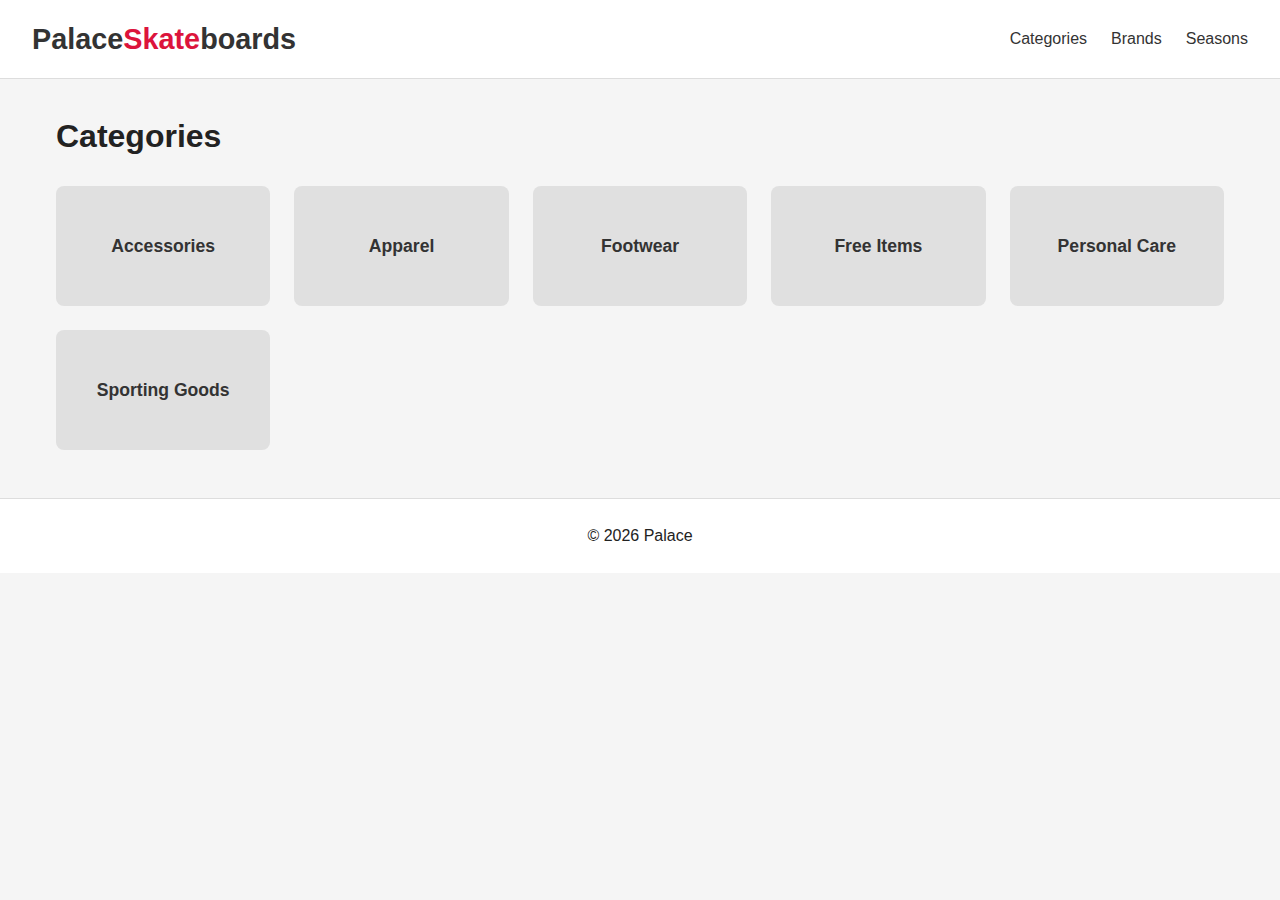
<file: vscode-statisk site/index.html>
<!DOCTYPE html>
<html lang="da">
<head>
    <meta charset="UTF-8">
    <meta name="viewport" content="width=device-width, initial-scale=1.0">
    <title>Palace Skateboards | Categories</title>
    <link rel="stylesheet" href="css/style.css">
</head>
<body>

    <header class="site-header">
        <div class="logo"><a class="mainlink" href="index.html">Palace<span>Skate</span>boards</a></div>
        <nav class="main-nav">
            <a href="index.html">Categories</a>
            <a href="productlist.html">Brands</a>
            <a href="#">Seasons</a>
        </nav>
    </header>

    <main class="container">
        <h1>Categories</h1>

        <section class="category_list_container">

            <a href="productlist.html" class="category-card">
                <h2>Accessories</h2>
            </a>

            <a href="productlist.html" class="category-card">
                <h2>Apparel</h2>
            </a>

            <a href="productlist.html" class="category-card">
                <h2>Footwear</h2>
            </a>

            <a href="productlist.html" class="category-card">
                <h2>Free Items</h2>
            </a>

            <a href="productlist.html" class="category-card">
                <h2>Personal Care</h2>
            </a>

            <a href="productlist.html" class="category-card">
                <h2>Sporting Goods</h2>
            </a>

        </section>
    </main>

    <footer class="site-footer">
        <p>© 2026 Palace</p>
    </footer>

</body>
</html>
</file>
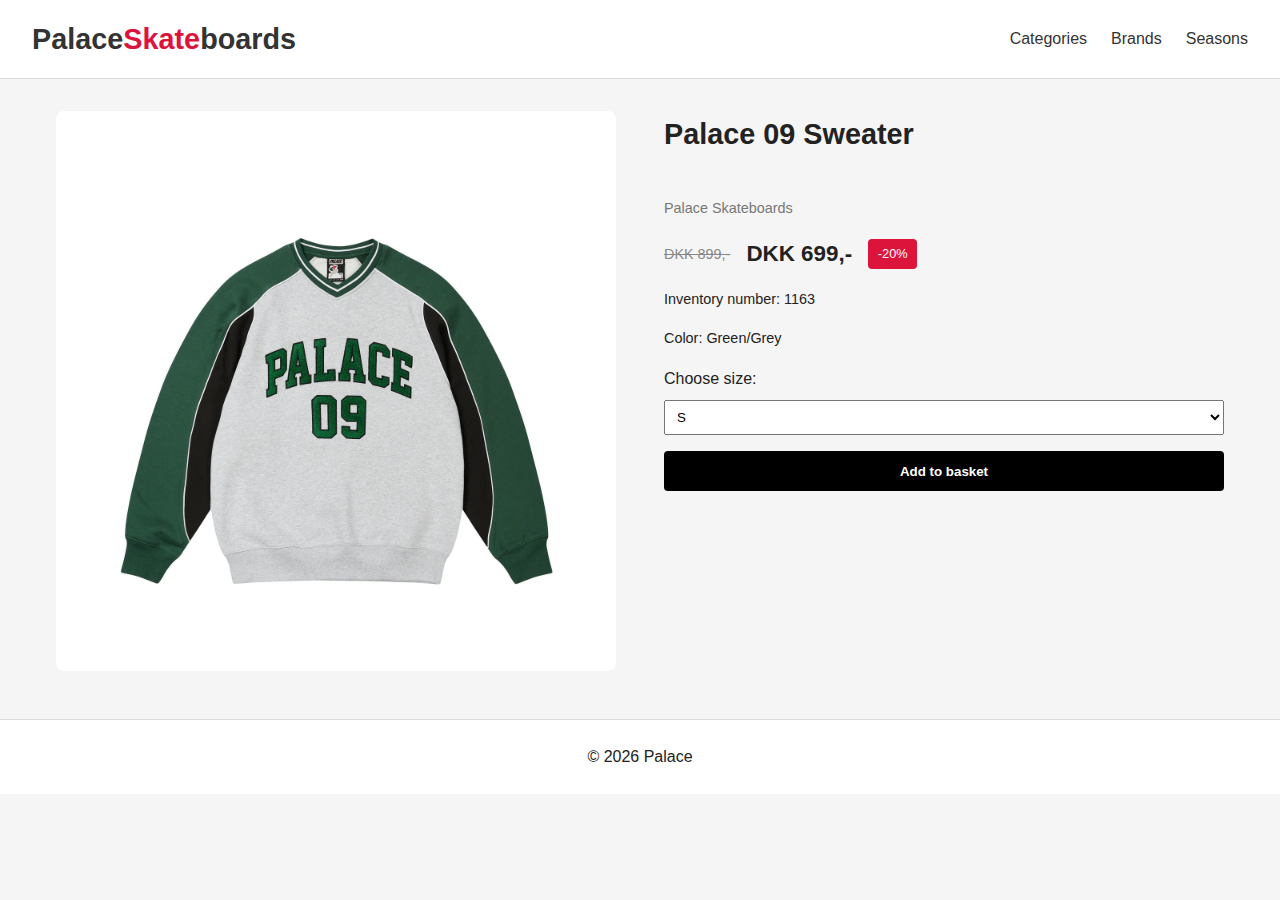
<file: vscode-statisk site/product.html>
<!DOCTYPE html>
<html lang="da">
<head>
    <meta charset="UTF-8">
    <meta name="viewport" content="width=device-width, initial-scale=1.0">
    <title>Palace Skateboards | Product</title>
    <link rel="stylesheet" href="css/style.css">
</head>
<body>

    <header class="site-header">
       <div class="logo"><a class="mainlink" href="index.html">Palace<span>Skate</span>boards</a></div>
        <nav class="main-nav">
            <a href="index.html">Categories</a>
            <a href="productlist.html">Brands</a>
            <a href="#">Seasons</a>
        </nav>
    </header>

    <main class="container">

        <section class="product-detail">

            <!-- ===== BILLEDE SEKTION ===== -->
            <div class="product-images">
                
                <!-- INDSÆT HOVEDBILLEDE HER -->
                <img src="imgs/greensweater.webp" alt="Produkt navn">

            </div>


            <!-- ===== PRODUKT INFO ===== -->
            <div class="product-info-detail">

                <h1>Palace 09 Sweater</h1>
                <p class="brand">Palace Skateboards</p>

                <div class="price-box">
                    <p class="old-price">DKK 899,-</p>
                    <p class="price">DKK 699,-</p>
                    <span class="discount-badge">-20%</span>
                </div>

                <p class="inventory">Inventory number: 1163</p>
                <p class="color">Color: Green/Grey</p>

                <div class="size-selection">
                    <label for="size">Choose size:</label>
                    <select id="size">
                        <option>S</option>
                        <option>M</option>
                        <option>L</option>
                        <option>XL</option>
                    </select>
                </div>

                <button class="add-to-basket">Add to basket</button>

                <!-- Hvis produktet er udsolgt -->
                <!-- Tilføj klassen "disabled" på knappen og indsæt teksten herunder -->
                <!--
                <p class="sold-out-text">This product is sold out</p>
                -->

            </div>

        </section>

    </main>

    <footer class="site-footer">
        <p>© 2026 Palace</p>
    </footer>

</body>
</html>
</file>
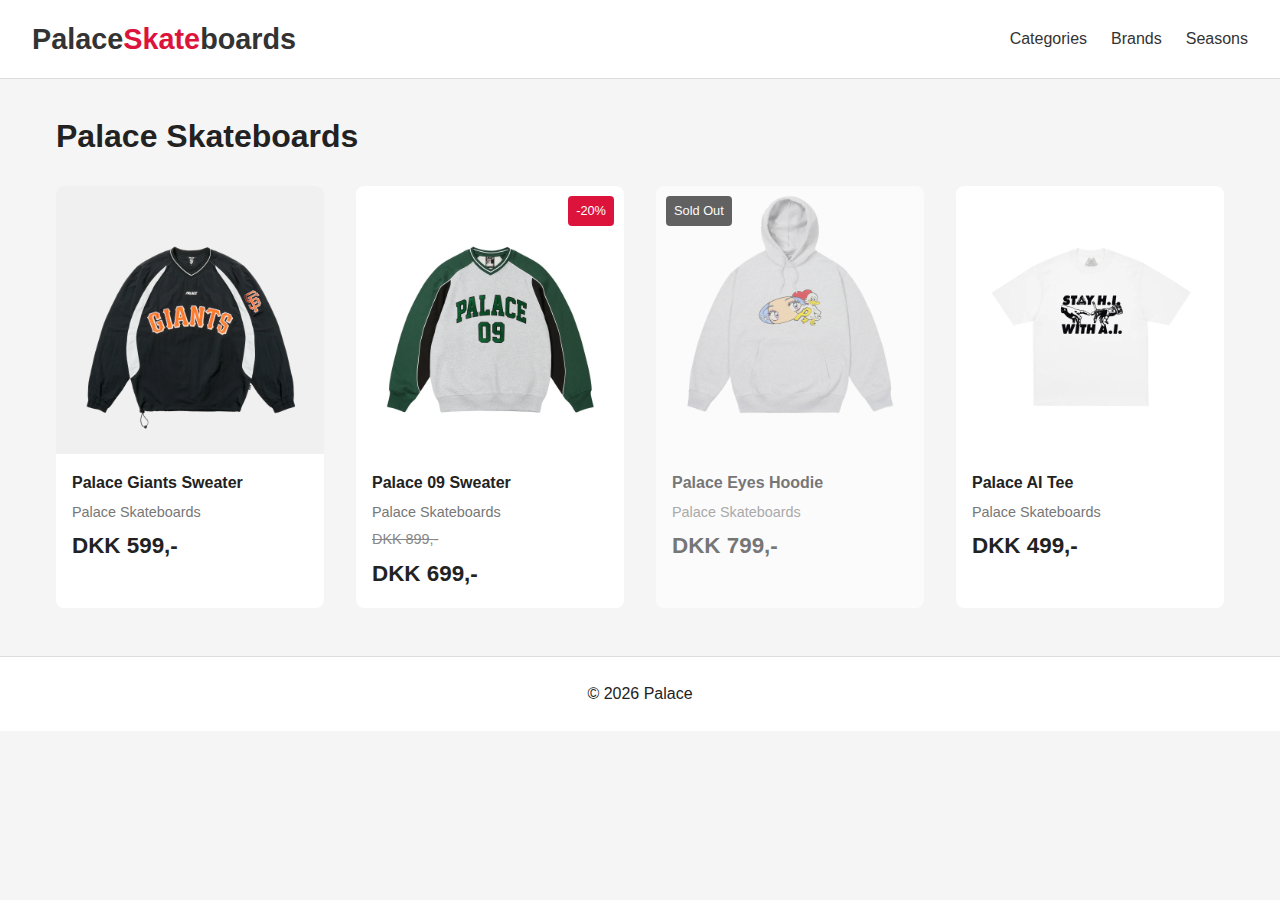
<file: vscode-statisk site/productlist.html>
<!DOCTYPE html>
<html lang="da">
<head>
    <meta charset="UTF-8">
    <meta name="viewport" content="width=device-width, initial-scale=1.0">
    <title>Palace Skateboards | Product List</title>
    <link rel="stylesheet" href="css/style.css">
</head>
<body>

    <header class="site-header">
        <div class="logo"><a class="mainlink" href="index.html">Palace<span>Skate</span>boards</a></div>
        <nav class="main-nav">
            <a href="index.html">Categories</a>
            <a href="productlist.html">Brands</a>
            <a href="#">Seasons</a>
        </nav>
    </header>

    <main class="container">
        <h1>Palace Skateboards</h1>

        <section class="product_list_container">

            <!-- ===== Produkt 1 ===== -->
            <a href="product.html" class="product-card">
                <div class="image-wrapper">
                    <!-- INDSÆT BILLEDE HER -->
                    <img src="imgs/blacksweater.webp" alt="Produkt navn">
                </div>

                <div class="product-info">
                    <h2>Palace Giants Sweater</h2>
                    <p class="brand">Palace Skateboards</p>
                    <p class="price">DKK 599,-</p>
                </div>
            </a>


            <!-- ===== Produkt 2 (Nedsat) ===== -->
            <a href="product.html" class="product-card nedsat">
                <div class="image-wrapper">
                    <!-- INDSÆT BILLEDE HER -->
                    <img src="imgs/greensweater.webp" alt="Produkt navn">
                    <span class="badge">-20%</span>
                </div>

                <div class="product-info">
                    <h2>Palace 09 Sweater</h2>
                    <p class="brand">Palace Skateboards</p>
                    <p class="old-price">DKK 899,-</p>
                    <p class="price">DKK 699,-</p>
                </div>
            </a>


            <!-- ===== Produkt 3 (Udsolgt) ===== -->
            <a href="product.html" class="product-card udsolgt">
                <div class="image-wrapper">
                    <!-- INDSÆT BILLEDE HER -->
                    <img src="imgs/greyhoodie.webp" alt="Produkt navn">
                    <span class="sold-out">Sold Out</span>
                </div>

                <div class="product-info">
                    <h2>Palace Eyes Hoodie</h2>
                    <p class="brand">Palace Skateboards</p>
                    <p class="price">DKK 799,-</p>
                </div>
            </a>


            <!-- ===== Produkt 4 ===== -->
            <a href="product.html" class="product-card">
                <div class="image-wrapper">
                    <!-- INDSÆT BILLEDE HER -->
                    <img src="imgs/whitetee.webp" alt="Produkt navn">
                </div>

                <div class="product-info">
                    <h2>Palace AI Tee</h2>
                    <p class="brand">Palace Skateboards</p>
                    <p class="price">DKK 499,-</p>
                </div>
            </a>

        </section>
    </main>

    <footer class="site-footer">
        <p>© 2026 Palace</p>
    </footer>

</body>
</html>
</file>
<file: vscode-statisk site/css/style.css>
/* ===== Reset ===== */
* {
    margin: 0;
    padding: 0;
    box-sizing: border-box;
}

body {
    font-family: Arial, Helvetica, sans-serif;
    line-height: 1.6;
    background-color: #f5f5f5;
    color: #222;
}

/* ===== Header ===== */
.site-header {
    display: flex; /* FLEXBOX */
    justify-content: space-between;
    align-items: center;
    padding: 1rem 2rem;
    background: white;
    border-bottom: 1px solid #ddd;
}

.logo {
    font-size: 1.8rem;
    font-weight: bold;
}

.mainlink{
    text-decoration: none;
    color: #333;
}

.logo span {
    color: crimson;
}

.main-nav {
    display: flex; /* FLEXBOX */
    gap: 1.5rem;
}

.main-nav a {
    text-decoration: none;
    color: #333;
    font-weight: 500;
}

.main-nav a:hover {
    color: crimson;
}

/* ===== Main Container ===== */
.container {
    max-width: 1200px;
    margin: 2rem auto;
    padding: 0 1rem;
}

h1 {
    margin-bottom: 1.5rem;
}

/* ===== Category Grid ===== */
.category_list_container {
    display: grid; /* GRID */
    grid-template-columns: repeat(auto-fit, minmax(200px, 1fr));
    gap: 1.5rem;
}

/* ===== Category Card ===== */
.category-card {
    display: flex; /* FLEX inside GRID */
    align-items: center;
    justify-content: center;
    text-decoration: none;
    background: #e0e0e0;
    height: 120px;
    border-radius: 8px;
    transition: 0.3s ease;
}

.category-card h2 {
    font-size: 1.1rem;
    color: #333;
}

.category-card:hover {
    background: #d5d5d5;
    transform: translateY(-3px);
}

/* ===== Footer ===== */
.site-footer {
    margin-top: 3rem;
    padding: 1.5rem;
    text-align: center;
    background: white;
    border-top: 1px solid #ddd;
}

/* ===== Product Grid ===== */
.product_list_container {
    display: grid; /* GRID */
    grid-template-columns: repeat(auto-fit, minmax(250px, 1fr));
    gap: 2rem;
}

/* ===== Product Card ===== */
.product-card {
    display: flex; /* FLEX */
    flex-direction: column;
    text-decoration: none;
    background: white;
    border-radius: 8px;
    overflow: hidden;
    transition: 0.3s ease;
    color: inherit;
}

.product-card:hover {
    transform: translateY(-5px);
    box-shadow: 0 5px 15px rgba(0,0,0,0.1);
}

/* ===== Image Wrapper ===== */
.image-wrapper {
    position: relative;
    background: #f0f0f0;
    aspect-ratio: 1 / 1;
    display: flex;
    align-items: center;
    justify-content: center;
}

.image-wrapper img {
    max-width: 100%;
    max-height: 100%;
    object-fit: contain;
}

/* ===== Product Info ===== */
.product-info {
    padding: 1rem;
    display: flex;
    flex-direction: column;
    gap: 0.3rem;
}

.product-info h2 {
    font-size: 1rem;
}

.brand {
    font-size: 0.9rem;
    color: #777;
}

.price {
    font-weight: bold;
}

.old-price {
    text-decoration: line-through;
    color: #888;
    font-size: 0.9rem;
}

/* ===== Discount Badge ===== */
.badge {
    position: absolute;
    top: 10px;
    right: 10px;
    background: crimson;
    color: white;
    padding: 0.3rem 0.5rem;
    font-size: 0.8rem;
    border-radius: 4px;
}

/* ===== Sold Out ===== */
.sold-out {
    position: absolute;
    top: 10px;
    left: 10px;
    background: black;
    color: white;
    padding: 0.3rem 0.5rem;
    font-size: 0.8rem;
    border-radius: 4px;
}

/* ===== Udsolgt styling ===== */
.product-card.udsolgt {
    opacity: 0.6;
}

/* ===== Product Detail Layout ===== */
.product-detail {
    display: grid; /* GRID */
    grid-template-columns: 1fr 1fr;
    gap: 3rem;
    margin-top: 2rem;
}

/* ===== Images Section ===== */
.product-images {
    display: flex; /* FLEX */
    flex-direction: column;
    gap: 1rem;
}

.product-images img {
    width: 100%;
    background: #f0f0f0;
    border-radius: 8px;
    object-fit: contain;
}

/* Thumbnails */
.thumbnail-row {
    display: flex; /* FLEX */
    gap: 1rem;
}

.thumbnail-row img {
    width: 80px;
    height: 80px;
    cursor: pointer;
}

/* ===== Product Info ===== */
.product-info-detail {
    display: flex; /* FLEX */
    flex-direction: column;
    gap: 1rem;
}

.product-info-detail h1 {
    font-size: 1.8rem;
}

.brand {
    color: #777;
}

.price-box {
    display: flex;
    align-items: center;
    gap: 1rem;
}

.price {
    font-size: 1.4rem;
    font-weight: bold;
}

.old-price {
    text-decoration: line-through;
    color: #888;
}

.discount-badge {
    background: crimson;
    color: white;
    padding: 0.3rem 0.6rem;
    font-size: 0.8rem;
    border-radius: 4px;
}

/* ===== Inventory & Color ===== */
.inventory,
.color {
    font-size: 0.9rem;
}

/* ===== Size Dropdown ===== */
.size-selection {
    display: flex;
    flex-direction: column;
    gap: 0.5rem;
}

select {
    padding: 0.5rem;
}

/* ===== Button ===== */
.add-to-basket {
    padding: 0.8rem;
    background: black;
    color: white;
    border: none;
    cursor: pointer;
    font-weight: bold;
    border-radius: 4px;
    transition: 0.3s ease;
}

.add-to-basket:hover {
    background: crimson;
}

.add-to-basket.disabled {
    background: grey;
    cursor: not-allowed;
}

.sold-out-text {
    color: crimson;
    font-weight: bold;
}

/* ===== Responsive ===== */
@media (max-width: 900px) {
    .product-detail {
        grid-template-columns: 1fr;
    }
}
</file>
